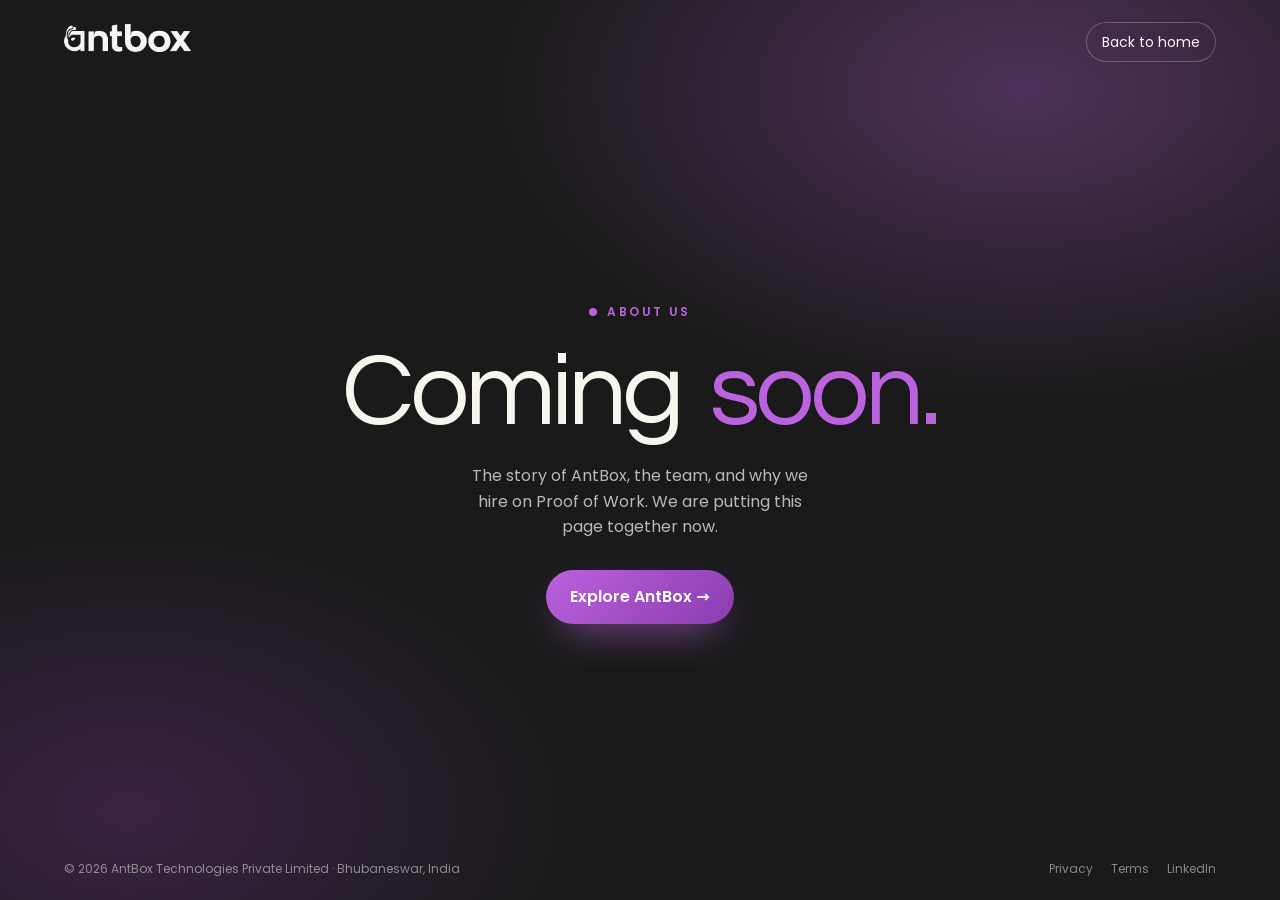
<file: about/index.html>
<!doctype html>
<html lang="en-IN">
<head>
<meta charset="utf-8">
<meta name="viewport" content="width=device-width, initial-scale=1, viewport-fit=cover">
<title>About us | AntBox: coming soon</title>
<meta name="description" content="The story of AntBox, the team, and why we hire on Proof of Work. Coming soon.">
<meta name="robots" content="noindex, follow">
<link rel="canonical" href="https://theantbox.com/about/">
<link rel="icon" href="/images/favicon.svg" type="image/svg+xml">
<link rel="preload" href="/fonts/poppins-400.woff2" as="font" type="font/woff2" crossorigin>
<!-- A placeholder. To publish the real page, replace this file (public_html/about/index.html). -->
<style>
@font-face { font-family: "Questrial"; src: url("/fonts/questrial-400.woff2") format("woff2"); font-display: swap; }
@font-face { font-family: "Poppins"; src: url("/fonts/poppins-400.woff2") format("woff2"); font-weight: 400; font-display: swap; }
@font-face { font-family: "Poppins"; src: url("/fonts/poppins-600.woff2") format("woff2"); font-weight: 600; font-display: swap; }
* { box-sizing: border-box; }
html, body { margin: 0; min-height: 100%; }
body { min-height: 100svh; display: grid; grid-template-rows: auto 1fr auto; background: radial-gradient(60% 50% at 80% 10%, rgb(187 98 222 / .32), transparent 70%), radial-gradient(50% 45% at 10% 90%, rgb(138 60 176 / .28), transparent 70%), #1a1a1a; color: #f7f5ee; font: 400 16px/1.6 Poppins, system-ui, sans-serif; -webkit-font-smoothing: antialiased; }
header, footer { display: flex; align-items: center; justify-content: space-between; gap: 16px; padding: 22px clamp(16px, 5vw, 64px); }
header img { height: 28px; width: auto; filter: brightness(0) invert(.96); }
a { color: inherit; }
.home { font-size: 14px; text-decoration: none; padding: 9px 16px; border-radius: 999px; box-shadow: inset 0 0 0 1px rgb(247 245 238 / .25); transition: background .2s; }
.home:hover { background: rgb(247 245 238 / .08); }
main { display: grid; place-items: center; padding: 40px clamp(16px, 5vw, 64px); text-align: center; }
.k { display: inline-flex; align-items: center; gap: 10px; margin: 0; font: 600 12px/1 Poppins, sans-serif; letter-spacing: .2em; text-transform: uppercase; color: #bb62de; }
.k i { width: 8px; height: 8px; border-radius: 50%; background: #bb62de; box-shadow: 0 0 0 0 rgb(187 98 222 / .7); animation: pulse 1.8s infinite; }
@keyframes pulse { 70% { box-shadow: 0 0 0 10px rgb(187 98 222 / 0); } 100% { box-shadow: 0 0 0 0 rgb(187 98 222 / 0); } }
h1 { margin: 18px 0 0; font: 400 clamp(44px, 9vw, 104px)/1 Questrial, Poppins, sans-serif; letter-spacing: -.04em; word-spacing: .1em; }
h1 span { color: #bb62de; }
p.d { max-width: 34ch; margin: 18px auto 0; color: rgb(247 245 238 / .72); }
.cta { display: inline-flex; align-items: center; gap: 10px; margin-top: 30px; padding: 14px 24px; border-radius: 999px; background: linear-gradient(135deg, #bb62de, #8a3cb0); color: #ffffff; font-weight: 600; text-decoration: none; box-shadow: 0 16px 40px -16px rgb(187 98 222 / .9); }
footer { font-size: 12px; color: rgb(247 245 238 / .5); flex-wrap: wrap; }
footer nav { display: flex; gap: 18px; } footer a { text-decoration: none; } footer a:hover { color: #f7f5ee; }
@media (prefers-reduced-motion: reduce) { .k i { animation: none; } }
</style>
</head>
<body>
<header><a href="/" aria-label="AntBox home"><img src="/images/logo.png" alt="AntBox" width="800" height="177"></a><a class="home" href="/">Back to home</a></header>
<main>
  <div>
    <p class="k"><i></i>About us</p>
    <h1>Coming <span>soon.</span></h1>
    <p class="d">The story of AntBox, the team, and why we hire on Proof of Work. We are putting this page together now.</p>
    <a class="cta" href="/">Explore AntBox &rarr;</a>
  </div>
</main>
<footer><span>&copy; 2026 AntBox Technologies Private Limited &middot; Bhubaneswar, India</span><nav><a href="/privacy/">Privacy</a><a href="/terms/">Terms</a><a href="https://www.linkedin.com/company/theantbox/" target="_blank" rel="noopener">LinkedIn</a></nav></footer>
</body>
</html>
</file>
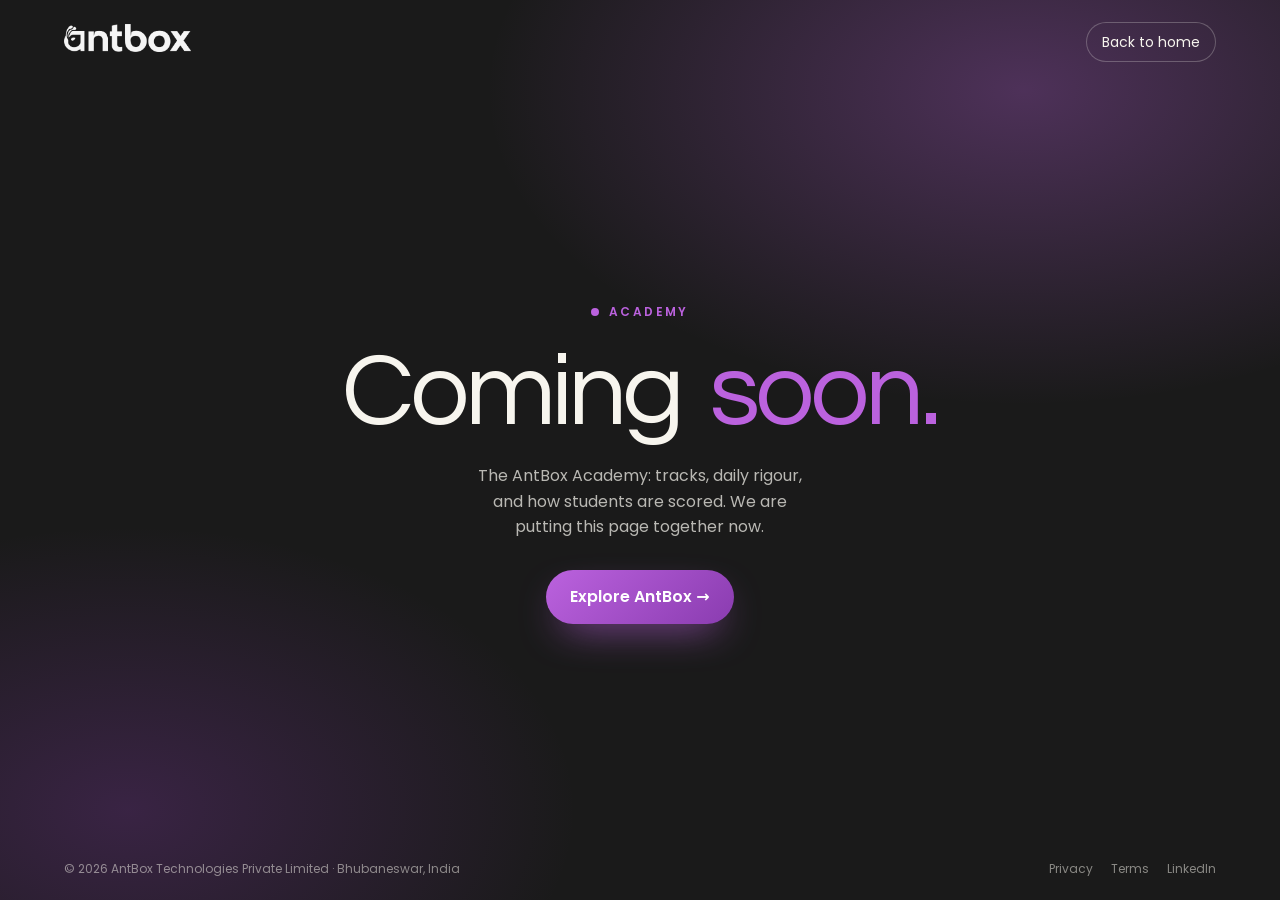
<file: academy/index.html>
<!doctype html>
<html lang="en-IN">
<head>
<meta charset="utf-8">
<meta name="viewport" content="width=device-width, initial-scale=1, viewport-fit=cover">
<title>Academy | AntBox: coming soon</title>
<meta name="description" content="The AntBox Academy: tracks, daily rigour, and how students are scored. Coming soon.">
<meta name="robots" content="noindex, follow">
<link rel="canonical" href="https://theantbox.com/academy/">
<link rel="icon" href="/images/favicon.svg" type="image/svg+xml">
<link rel="preload" href="/fonts/poppins-400.woff2" as="font" type="font/woff2" crossorigin>
<!-- A placeholder. To publish the real page, replace this file (public_html/academy/index.html). -->
<style>
@font-face { font-family: "Questrial"; src: url("/fonts/questrial-400.woff2") format("woff2"); font-display: swap; }
@font-face { font-family: "Poppins"; src: url("/fonts/poppins-400.woff2") format("woff2"); font-weight: 400; font-display: swap; }
@font-face { font-family: "Poppins"; src: url("/fonts/poppins-600.woff2") format("woff2"); font-weight: 600; font-display: swap; }
* { box-sizing: border-box; }
html, body { margin: 0; min-height: 100%; }
body { min-height: 100svh; display: grid; grid-template-rows: auto 1fr auto; background: radial-gradient(60% 50% at 80% 10%, rgb(187 98 222 / .32), transparent 70%), radial-gradient(50% 45% at 10% 90%, rgb(138 60 176 / .28), transparent 70%), #1a1a1a; color: #f7f5ee; font: 400 16px/1.6 Poppins, system-ui, sans-serif; -webkit-font-smoothing: antialiased; }
header, footer { display: flex; align-items: center; justify-content: space-between; gap: 16px; padding: 22px clamp(16px, 5vw, 64px); }
header img { height: 28px; width: auto; filter: brightness(0) invert(.96); }
a { color: inherit; }
.home { font-size: 14px; text-decoration: none; padding: 9px 16px; border-radius: 999px; box-shadow: inset 0 0 0 1px rgb(247 245 238 / .25); transition: background .2s; }
.home:hover { background: rgb(247 245 238 / .08); }
main { display: grid; place-items: center; padding: 40px clamp(16px, 5vw, 64px); text-align: center; }
.k { display: inline-flex; align-items: center; gap: 10px; margin: 0; font: 600 12px/1 Poppins, sans-serif; letter-spacing: .2em; text-transform: uppercase; color: #bb62de; }
.k i { width: 8px; height: 8px; border-radius: 50%; background: #bb62de; box-shadow: 0 0 0 0 rgb(187 98 222 / .7); animation: pulse 1.8s infinite; }
@keyframes pulse { 70% { box-shadow: 0 0 0 10px rgb(187 98 222 / 0); } 100% { box-shadow: 0 0 0 0 rgb(187 98 222 / 0); } }
h1 { margin: 18px 0 0; font: 400 clamp(44px, 9vw, 104px)/1 Questrial, Poppins, sans-serif; letter-spacing: -.04em; word-spacing: .1em; }
h1 span { color: #bb62de; }
p.d { max-width: 34ch; margin: 18px auto 0; color: rgb(247 245 238 / .72); }
.cta { display: inline-flex; align-items: center; gap: 10px; margin-top: 30px; padding: 14px 24px; border-radius: 999px; background: linear-gradient(135deg, #bb62de, #8a3cb0); color: #ffffff; font-weight: 600; text-decoration: none; box-shadow: 0 16px 40px -16px rgb(187 98 222 / .9); }
footer { font-size: 12px; color: rgb(247 245 238 / .5); flex-wrap: wrap; }
footer nav { display: flex; gap: 18px; } footer a { text-decoration: none; } footer a:hover { color: #f7f5ee; }
@media (prefers-reduced-motion: reduce) { .k i { animation: none; } }
</style>
</head>
<body>
<header><a href="/" aria-label="AntBox home"><img src="/images/logo.png" alt="AntBox" width="800" height="177"></a><a class="home" href="/">Back to home</a></header>
<main>
  <div>
    <p class="k"><i></i>Academy</p>
    <h1>Coming <span>soon.</span></h1>
    <p class="d">The AntBox Academy: tracks, daily rigour, and how students are scored. We are putting this page together now.</p>
    <a class="cta" href="/">Explore AntBox &rarr;</a>
  </div>
</main>
<footer><span>&copy; 2026 AntBox Technologies Private Limited &middot; Bhubaneswar, India</span><nav><a href="/privacy/">Privacy</a><a href="/terms/">Terms</a><a href="https://www.linkedin.com/company/theantbox/" target="_blank" rel="noopener">LinkedIn</a></nav></footer>
</body>
</html>
</file>
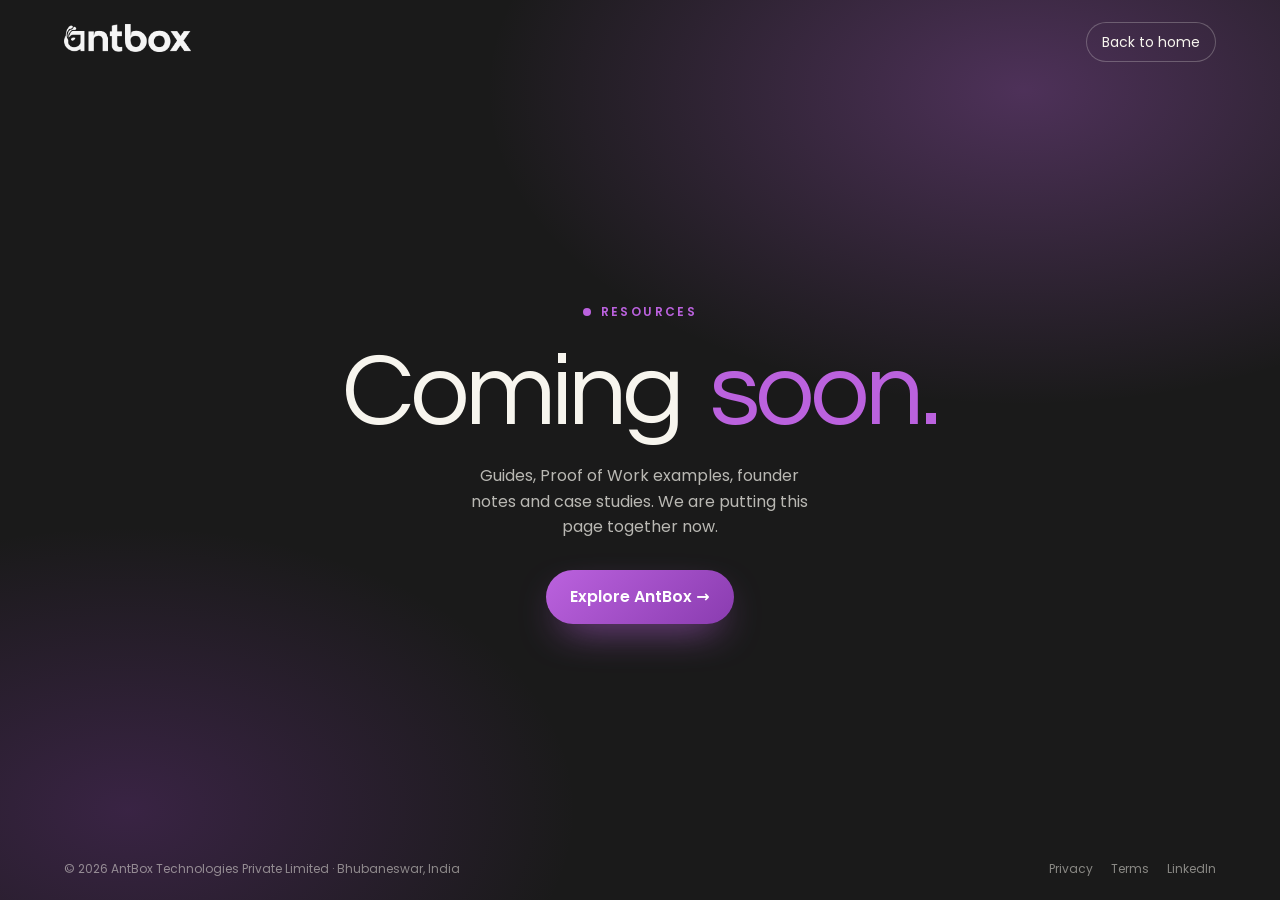
<file: resources/index.html>
<!doctype html>
<html lang="en-IN">
<head>
<meta charset="utf-8">
<meta name="viewport" content="width=device-width, initial-scale=1, viewport-fit=cover">
<title>Resources | AntBox: coming soon</title>
<meta name="description" content="Guides, Proof of Work examples, founder notes and case studies. Coming soon.">
<meta name="robots" content="noindex, follow">
<link rel="canonical" href="https://theantbox.com/resources/">
<link rel="icon" href="/images/favicon.svg" type="image/svg+xml">
<link rel="preload" href="/fonts/poppins-400.woff2" as="font" type="font/woff2" crossorigin>
<!-- A placeholder. To publish the real page, replace this file (public_html/resources/index.html). -->
<style>
@font-face { font-family: "Questrial"; src: url("/fonts/questrial-400.woff2") format("woff2"); font-display: swap; }
@font-face { font-family: "Poppins"; src: url("/fonts/poppins-400.woff2") format("woff2"); font-weight: 400; font-display: swap; }
@font-face { font-family: "Poppins"; src: url("/fonts/poppins-600.woff2") format("woff2"); font-weight: 600; font-display: swap; }
* { box-sizing: border-box; }
html, body { margin: 0; min-height: 100%; }
body { min-height: 100svh; display: grid; grid-template-rows: auto 1fr auto; background: radial-gradient(60% 50% at 80% 10%, rgb(187 98 222 / .32), transparent 70%), radial-gradient(50% 45% at 10% 90%, rgb(138 60 176 / .28), transparent 70%), #1a1a1a; color: #f7f5ee; font: 400 16px/1.6 Poppins, system-ui, sans-serif; -webkit-font-smoothing: antialiased; }
header, footer { display: flex; align-items: center; justify-content: space-between; gap: 16px; padding: 22px clamp(16px, 5vw, 64px); }
header img { height: 28px; width: auto; filter: brightness(0) invert(.96); }
a { color: inherit; }
.home { font-size: 14px; text-decoration: none; padding: 9px 16px; border-radius: 999px; box-shadow: inset 0 0 0 1px rgb(247 245 238 / .25); transition: background .2s; }
.home:hover { background: rgb(247 245 238 / .08); }
main { display: grid; place-items: center; padding: 40px clamp(16px, 5vw, 64px); text-align: center; }
.k { display: inline-flex; align-items: center; gap: 10px; margin: 0; font: 600 12px/1 Poppins, sans-serif; letter-spacing: .2em; text-transform: uppercase; color: #bb62de; }
.k i { width: 8px; height: 8px; border-radius: 50%; background: #bb62de; box-shadow: 0 0 0 0 rgb(187 98 222 / .7); animation: pulse 1.8s infinite; }
@keyframes pulse { 70% { box-shadow: 0 0 0 10px rgb(187 98 222 / 0); } 100% { box-shadow: 0 0 0 0 rgb(187 98 222 / 0); } }
h1 { margin: 18px 0 0; font: 400 clamp(44px, 9vw, 104px)/1 Questrial, Poppins, sans-serif; letter-spacing: -.04em; word-spacing: .1em; }
h1 span { color: #bb62de; }
p.d { max-width: 34ch; margin: 18px auto 0; color: rgb(247 245 238 / .72); }
.cta { display: inline-flex; align-items: center; gap: 10px; margin-top: 30px; padding: 14px 24px; border-radius: 999px; background: linear-gradient(135deg, #bb62de, #8a3cb0); color: #ffffff; font-weight: 600; text-decoration: none; box-shadow: 0 16px 40px -16px rgb(187 98 222 / .9); }
footer { font-size: 12px; color: rgb(247 245 238 / .5); flex-wrap: wrap; }
footer nav { display: flex; gap: 18px; } footer a { text-decoration: none; } footer a:hover { color: #f7f5ee; }
@media (prefers-reduced-motion: reduce) { .k i { animation: none; } }
</style>
</head>
<body>
<header><a href="/" aria-label="AntBox home"><img src="/images/logo.png" alt="AntBox" width="800" height="177"></a><a class="home" href="/">Back to home</a></header>
<main>
  <div>
    <p class="k"><i></i>Resources</p>
    <h1>Coming <span>soon.</span></h1>
    <p class="d">Guides, Proof of Work examples, founder notes and case studies. We are putting this page together now.</p>
    <a class="cta" href="/">Explore AntBox &rarr;</a>
  </div>
</main>
<footer><span>&copy; 2026 AntBox Technologies Private Limited &middot; Bhubaneswar, India</span><nav><a href="/privacy/">Privacy</a><a href="/terms/">Terms</a><a href="https://www.linkedin.com/company/theantbox/" target="_blank" rel="noopener">LinkedIn</a></nav></footer>
</body>
</html>
</file>
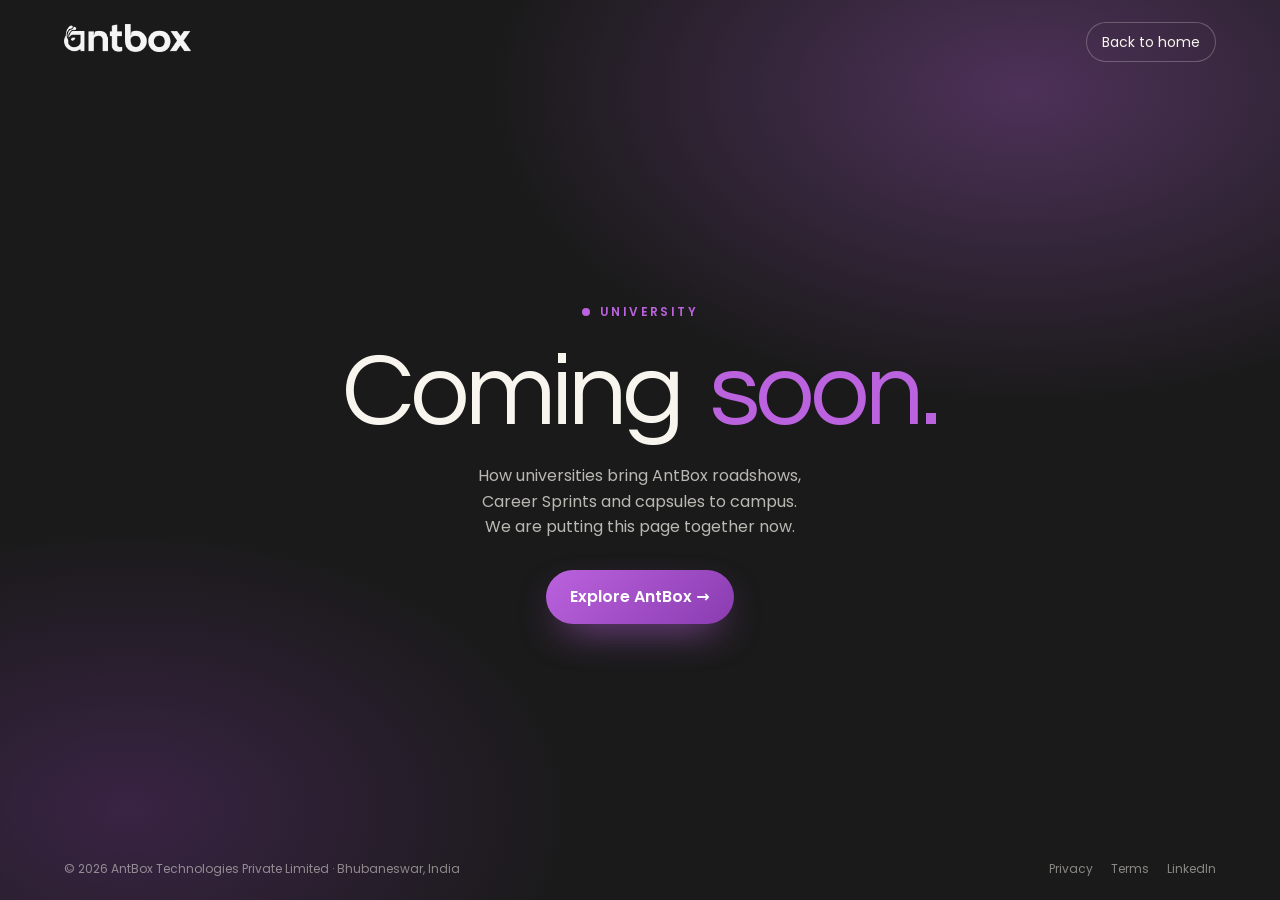
<file: university/index.html>
<!doctype html>
<html lang="en-IN">
<head>
<meta charset="utf-8">
<meta name="viewport" content="width=device-width, initial-scale=1, viewport-fit=cover">
<title>University | AntBox: coming soon</title>
<meta name="description" content="How universities bring AntBox roadshows, Career Sprints and capsules to campus. Coming soon.">
<meta name="robots" content="noindex, follow">
<link rel="canonical" href="https://theantbox.com/university/">
<link rel="icon" href="/images/favicon.svg" type="image/svg+xml">
<link rel="preload" href="/fonts/poppins-400.woff2" as="font" type="font/woff2" crossorigin>
<!-- A placeholder. To publish the real page, replace this file (public_html/university/index.html). -->
<style>
@font-face { font-family: "Questrial"; src: url("/fonts/questrial-400.woff2") format("woff2"); font-display: swap; }
@font-face { font-family: "Poppins"; src: url("/fonts/poppins-400.woff2") format("woff2"); font-weight: 400; font-display: swap; }
@font-face { font-family: "Poppins"; src: url("/fonts/poppins-600.woff2") format("woff2"); font-weight: 600; font-display: swap; }
* { box-sizing: border-box; }
html, body { margin: 0; min-height: 100%; }
body { min-height: 100svh; display: grid; grid-template-rows: auto 1fr auto; background: radial-gradient(60% 50% at 80% 10%, rgb(187 98 222 / .32), transparent 70%), radial-gradient(50% 45% at 10% 90%, rgb(138 60 176 / .28), transparent 70%), #1a1a1a; color: #f7f5ee; font: 400 16px/1.6 Poppins, system-ui, sans-serif; -webkit-font-smoothing: antialiased; }
header, footer { display: flex; align-items: center; justify-content: space-between; gap: 16px; padding: 22px clamp(16px, 5vw, 64px); }
header img { height: 28px; width: auto; filter: brightness(0) invert(.96); }
a { color: inherit; }
.home { font-size: 14px; text-decoration: none; padding: 9px 16px; border-radius: 999px; box-shadow: inset 0 0 0 1px rgb(247 245 238 / .25); transition: background .2s; }
.home:hover { background: rgb(247 245 238 / .08); }
main { display: grid; place-items: center; padding: 40px clamp(16px, 5vw, 64px); text-align: center; }
.k { display: inline-flex; align-items: center; gap: 10px; margin: 0; font: 600 12px/1 Poppins, sans-serif; letter-spacing: .2em; text-transform: uppercase; color: #bb62de; }
.k i { width: 8px; height: 8px; border-radius: 50%; background: #bb62de; box-shadow: 0 0 0 0 rgb(187 98 222 / .7); animation: pulse 1.8s infinite; }
@keyframes pulse { 70% { box-shadow: 0 0 0 10px rgb(187 98 222 / 0); } 100% { box-shadow: 0 0 0 0 rgb(187 98 222 / 0); } }
h1 { margin: 18px 0 0; font: 400 clamp(44px, 9vw, 104px)/1 Questrial, Poppins, sans-serif; letter-spacing: -.04em; word-spacing: .1em; }
h1 span { color: #bb62de; }
p.d { max-width: 34ch; margin: 18px auto 0; color: rgb(247 245 238 / .72); }
.cta { display: inline-flex; align-items: center; gap: 10px; margin-top: 30px; padding: 14px 24px; border-radius: 999px; background: linear-gradient(135deg, #bb62de, #8a3cb0); color: #ffffff; font-weight: 600; text-decoration: none; box-shadow: 0 16px 40px -16px rgb(187 98 222 / .9); }
footer { font-size: 12px; color: rgb(247 245 238 / .5); flex-wrap: wrap; }
footer nav { display: flex; gap: 18px; } footer a { text-decoration: none; } footer a:hover { color: #f7f5ee; }
@media (prefers-reduced-motion: reduce) { .k i { animation: none; } }
</style>
</head>
<body>
<header><a href="/" aria-label="AntBox home"><img src="/images/logo.png" alt="AntBox" width="800" height="177"></a><a class="home" href="/">Back to home</a></header>
<main>
  <div>
    <p class="k"><i></i>University</p>
    <h1>Coming <span>soon.</span></h1>
    <p class="d">How universities bring AntBox roadshows, Career Sprints and capsules to campus. We are putting this page together now.</p>
    <a class="cta" href="/">Explore AntBox &rarr;</a>
  </div>
</main>
<footer><span>&copy; 2026 AntBox Technologies Private Limited &middot; Bhubaneswar, India</span><nav><a href="/privacy/">Privacy</a><a href="/terms/">Terms</a><a href="https://www.linkedin.com/company/theantbox/" target="_blank" rel="noopener">LinkedIn</a></nav></footer>
</body>
</html>
</file>
